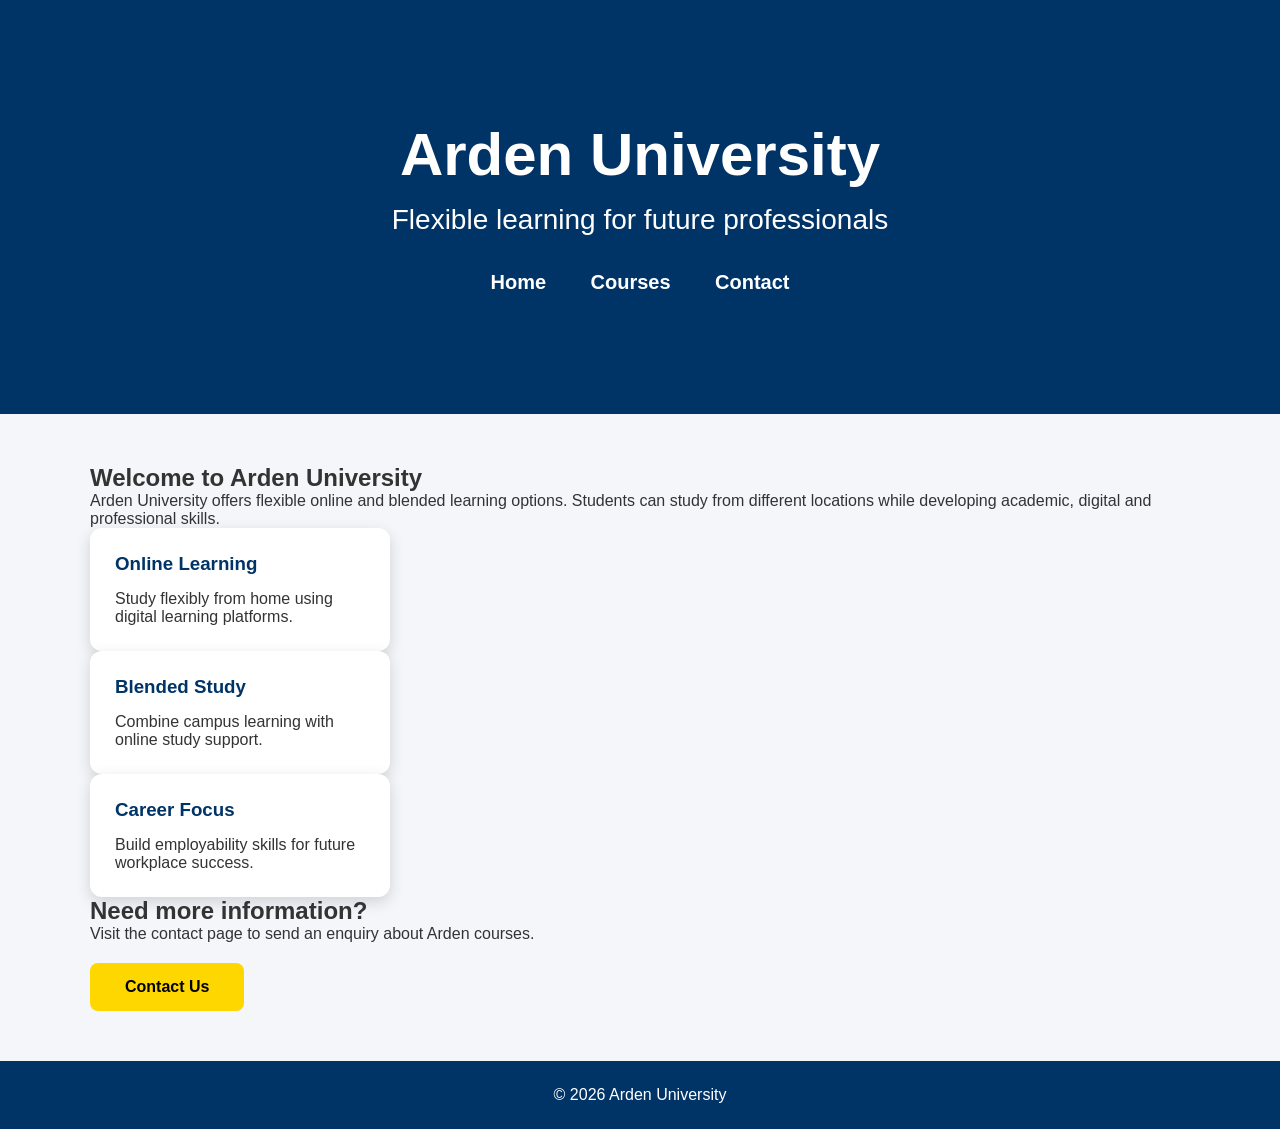
<file: index.html>
<!DOCTYPE html>
<html lang="en">

<head>
    <meta charset="UTF-8">
    <meta name="viewport" content="width=device-width, initial-scale=1.0">
    <title>Arden University</title>
    <link rel="stylesheet" href="style.css">
</head>

<body>

    <header class="hero">
        <h1>Arden University</h1>
        <p>Flexible learning for future professionals</p>

        <nav>
            <a href="index.html">Home</a>
            <a href="courses.html">Courses</a>
            <a href="contact.html">Contact</a>
        </nav>
    </header>

    <main>

        <section class="welcome">
            <h2>Welcome to Arden University</h2>
            <p>
                Arden University offers flexible online and blended learning options.
                Students can study from different locations while developing academic,
                digital and professional skills.
            </p>
        </section>

        <section class="cards">
            <div class="card">
                <h3>Online Learning</h3>
                <p>Study flexibly from home using digital learning platforms.</p>
            </div>

            <div class="card">
                <h3>Blended Study</h3>
                <p>Combine campus learning with online study support.</p>
            </div>

            <div class="card">
                <h3>Career Focus</h3>
                <p>Build employability skills for future workplace success.</p>
            </div>
        </section>

        <section class="contact-box">
            <h2>Need more information?</h2>
            <p>Visit the contact page to send an enquiry about Arden courses.</p>
            <a class="button" href="contact.html">Contact Us</a>
        </section>

    </main>

    <footer>
        <p>© 2026 Arden University</p>
    </footer>

</body>

</html>
</file>
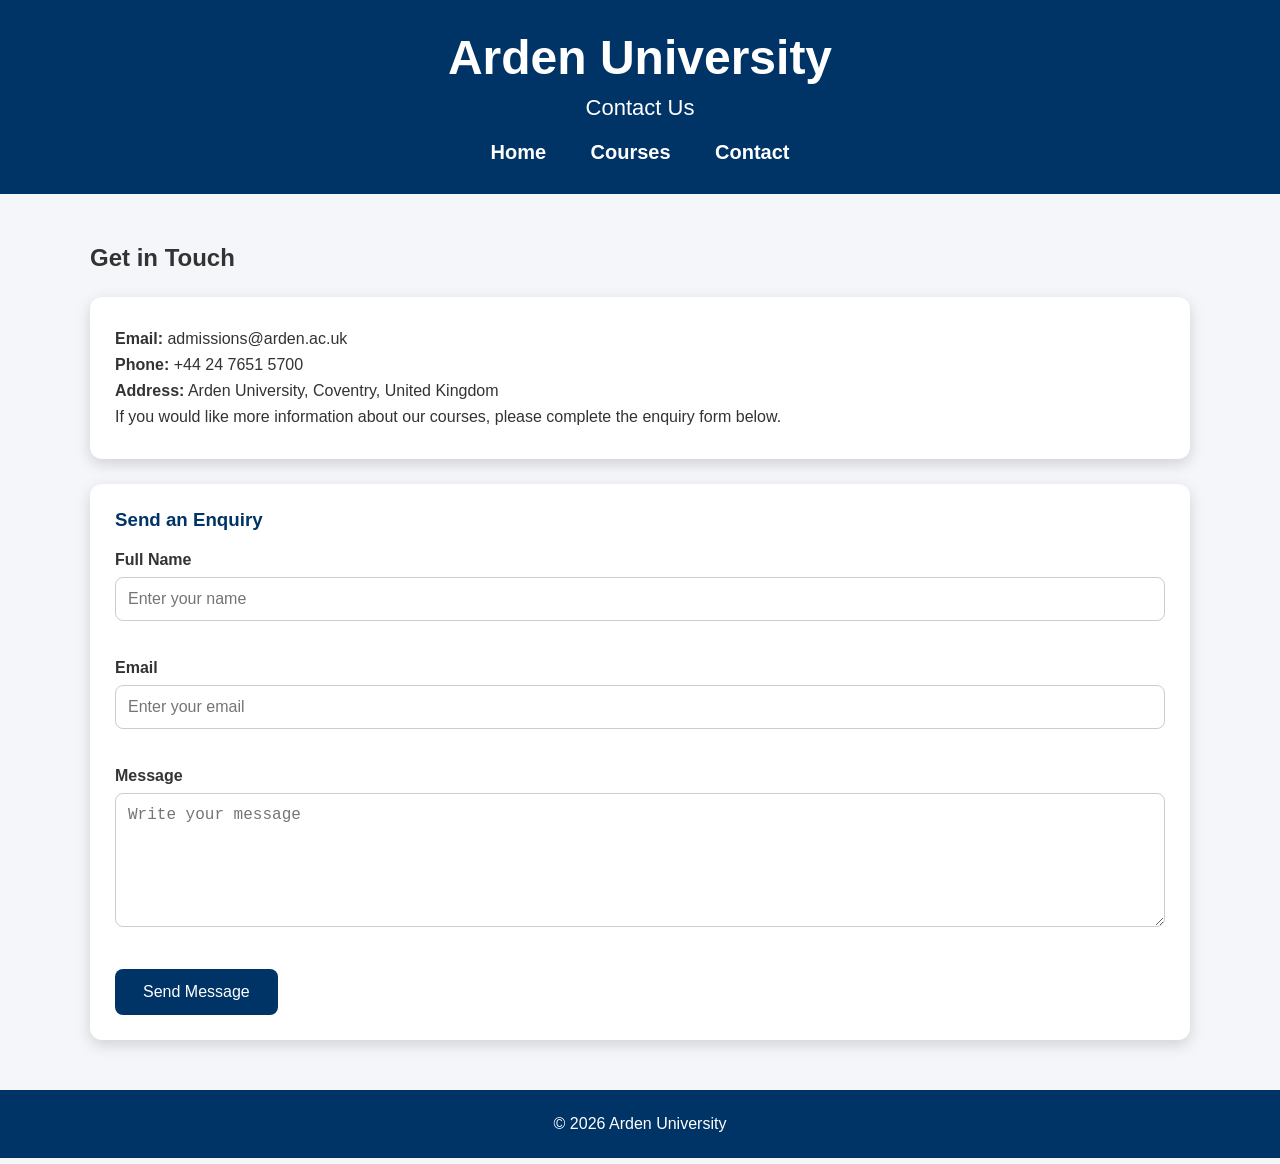
<file: contact.html>
<!DOCTYPE html>
<html lang="en">

<head>
    <meta charset="UTF-8">
    <meta name="viewport" content="width=device-width, initial-scale=1.0">
    <title>Contact - Arden University</title>
    <link rel="stylesheet" href="style.css">
</head>

<body>

    <header>
        <h1>Arden University</h1>
        <p>Contact Us</p>

        <nav>
            <a href="index.html">Home</a>
            <a href="courses.html">Courses</a>
            <a href="contact.html">Contact</a>
        </nav>
    </header>

    <main>

        <h2>Get in Touch</h2>

        <div class="course-card">

            <p><strong>Email:</strong> admissions@arden.ac.uk</p>

            <p><strong>Phone:</strong> +44 24 7651 5700</p>

            <p><strong>Address:</strong> Arden University, Coventry, United Kingdom</p>

            <p>
                If you would like more information about our courses,
                please complete the enquiry form below.
            </p>

        </div>

        <div class="course-card">

            <h3>Send an Enquiry</h3>

            <form>

                <label>Full Name</label><br>
                <input type="text" placeholder="Enter your name"><br><br>

                <label>Email</label><br>
                <input type="email" placeholder="Enter your email"><br><br>

                <label>Message</label><br>
                <textarea rows="6" placeholder="Write your message"></textarea><br><br>

                <button type="submit">Send Message</button>

            </form>

        </div>

    </main>

    <footer>
        <p>© 2026 Arden University</p>
    </footer>

</body>

</html>
</file>
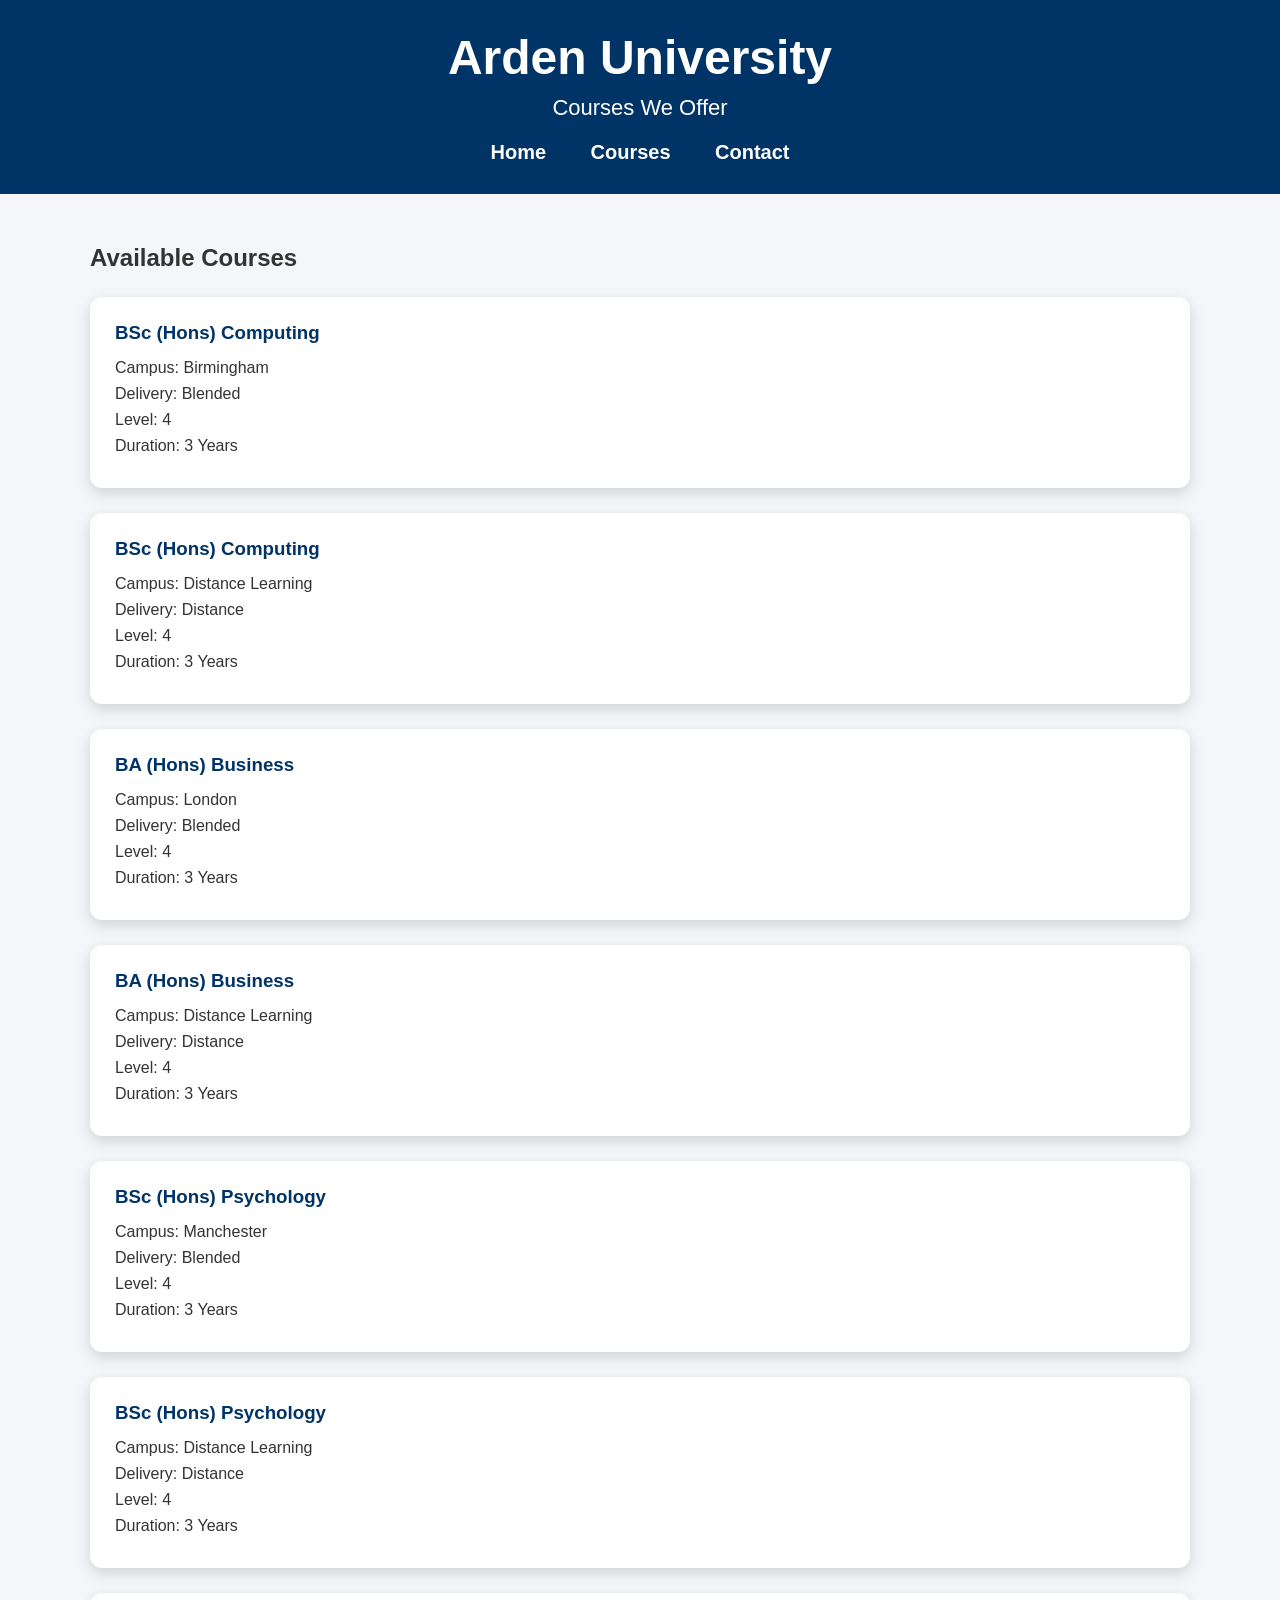
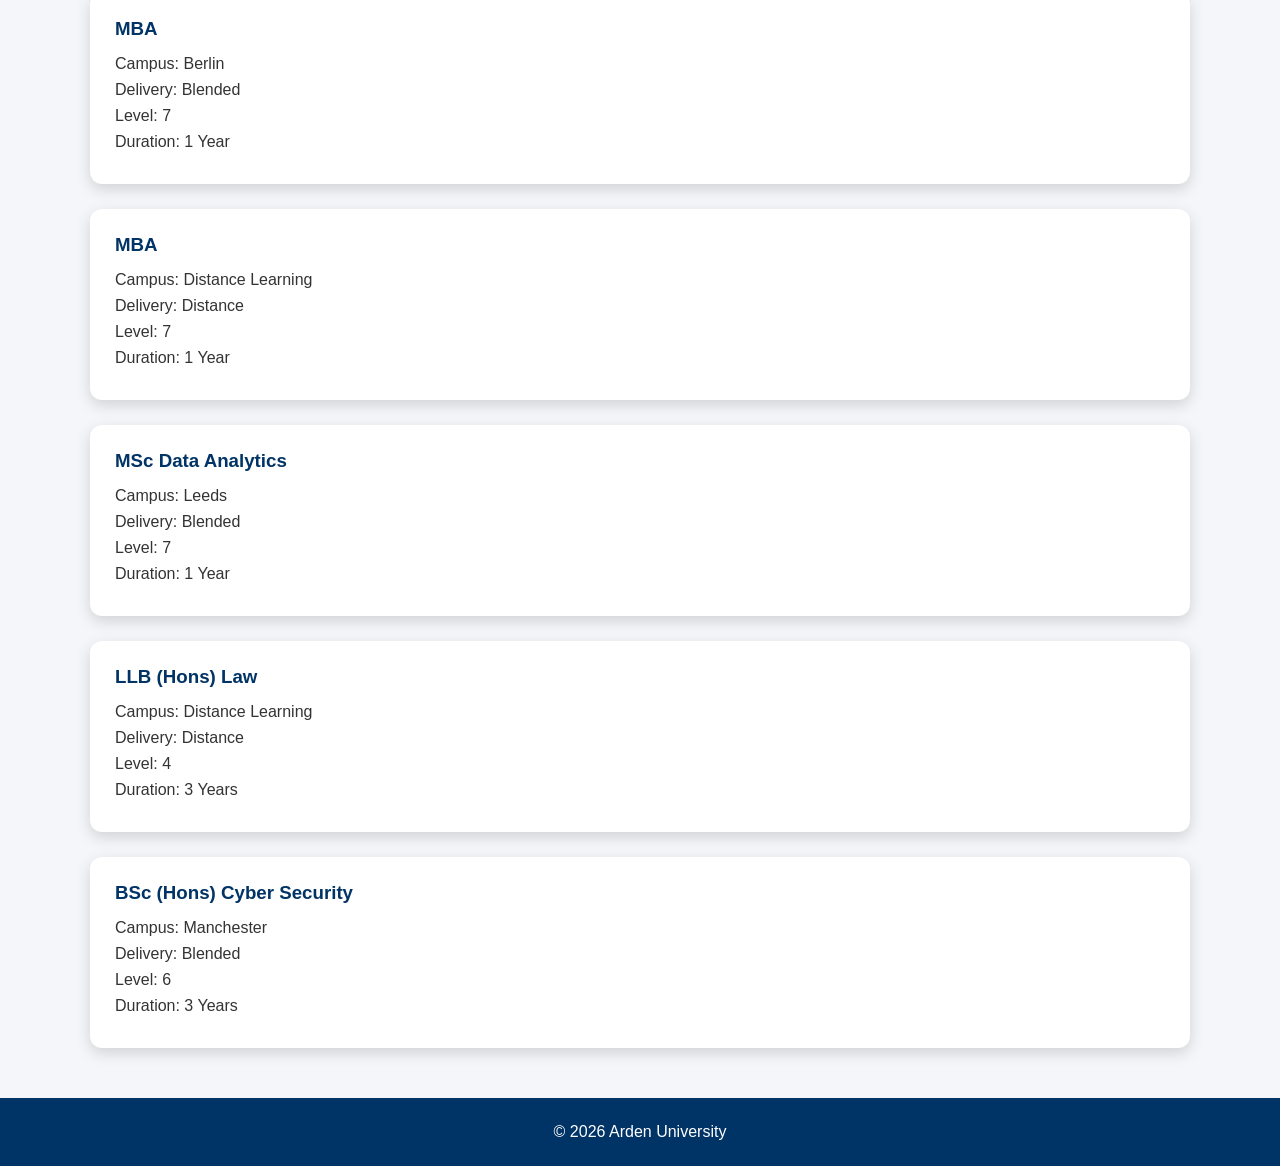
<file: courses.html>
<!DOCTYPE html>
<html lang="en">

<head>
    <meta charset="UTF-8">
    <meta name="viewport" content="width=device-width, initial-scale=1.0">
    <title>Courses - Arden University</title>
    <link rel="stylesheet" href="style.css">
</head>

<body>

    <header>
        <h1>Arden University</h1>
        <p>Courses We Offer</p>

        <nav>
            <a href="index.html">Home</a>
            <a href="courses.html">Courses</a>
            <a href="contact.html">Contact</a>
        </nav>
    </header>

    <main>

        <h2>Available Courses</h2>

        <div class="course-card">
            <h3>BSc (Hons) Computing</h3>
            <p>Campus: Birmingham</p>
            <p>Delivery: Blended</p>
            <p>Level: 4</p>
            <p>Duration: 3 Years</p>
        </div>

        <div class="course-card">
            <h3>BSc (Hons) Computing</h3>
            <p>Campus: Distance Learning</p>
            <p>Delivery: Distance</p>
            <p>Level: 4</p>
            <p>Duration: 3 Years</p>
        </div>

        <div class="course-card">
            <h3>BA (Hons) Business</h3>
            <p>Campus: London</p>
            <p>Delivery: Blended</p>
            <p>Level: 4</p>
            <p>Duration: 3 Years</p>
        </div>

        <div class="course-card">
            <h3>BA (Hons) Business</h3>
            <p>Campus: Distance Learning</p>
            <p>Delivery: Distance</p>
            <p>Level: 4</p>
            <p>Duration: 3 Years</p>
        </div>

        <div class="course-card">
            <h3>BSc (Hons) Psychology</h3>
            <p>Campus: Manchester</p>
            <p>Delivery: Blended</p>
            <p>Level: 4</p>
            <p>Duration: 3 Years</p>
        </div>

        <div class="course-card">
            <h3>BSc (Hons) Psychology</h3>
            <p>Campus: Distance Learning</p>
            <p>Delivery: Distance</p>
            <p>Level: 4</p>
            <p>Duration: 3 Years</p>
        </div>

        <div class="course-card">
            <h3>MBA</h3>
            <p>Campus: Berlin</p>
            <p>Delivery: Blended</p>
            <p>Level: 7</p>
            <p>Duration: 1 Year</p>
        </div>

        <div class="course-card">
            <h3>MBA</h3>
            <p>Campus: Distance Learning</p>
            <p>Delivery: Distance</p>
            <p>Level: 7</p>
            <p>Duration: 1 Year</p>
        </div>

        <div class="course-card">
            <h3>MSc Data Analytics</h3>
            <p>Campus: Leeds</p>
            <p>Delivery: Blended</p>
            <p>Level: 7</p>
            <p>Duration: 1 Year</p>
        </div>

        <div class="course-card">
            <h3>LLB (Hons) Law</h3>
            <p>Campus: Distance Learning</p>
            <p>Delivery: Distance</p>
            <p>Level: 4</p>
            <p>Duration: 3 Years</p>
        </div>

        <div class="course-card">
            <h3>BSc (Hons) Cyber Security</h3>
            <p>Campus: Manchester</p>
            <p>Delivery: Blended</p>
            <p>Level: 6</p>
            <p>Duration: 3 Years</p>
        </div>

    </main>

    <footer>
        <p>© 2026 Arden University</p>
    </footer>

</body>

</html>
</file>
<file: style.css>
* {
    margin: 0;
    padding: 0;
    box-sizing: border-box;
}

body {
    font-family: Arial, Helvetica, sans-serif;
    background: #f4f6f9;
    color: #333;
}

/* HERO SECTION */
.hero {
    background-image:
        linear-gradient(rgba(0, 51, 102, 0.65), rgba(0, 51, 102, 0.65)),
        url("https://images.unsplash.com/photo-1562774053-701939374585?w=1600");
    background-size: cover;
    background-position: center;
    background-repeat: no-repeat;
    color: white;
    text-align: center;
    padding: 120px 20px;
}

.hero h1 {
    font-size: 60px;
    margin-bottom: 15px;
}

.hero p {
    font-size: 28px;
    margin-bottom: 35px;
}

/* NORMAL HEADER */
header {
    background: #003366;
    color: white;
    text-align: center;
    padding: 30px 20px;
}

header h1 {
    font-size: 48px;
    margin-bottom: 10px;
}

header p {
    font-size: 22px;
    margin-bottom: 20px;
}

/* NAVIGATION */
nav {
    margin-top: 20px;
}

nav a {
    color: white;
    text-decoration: none;
    margin: 0 20px;
    font-size: 20px;
    font-weight: bold;
}

nav a:hover {
    color: gold;
}

/* MAIN */
main {
    width: 90%;
    max-width: 1100px;
    margin: 50px auto;
}

/* COURSE CARDS */
.course-card {
    background: white;
    padding: 25px;
    margin: 25px auto;
    border-radius: 12px;
    box-shadow: 0 5px 15px rgba(0, 0, 0, 0.15);
}

.course-card h3 {
    color: #003366;
    margin-bottom: 15px;
}

.course-card p {
    margin: 8px 0;
}

/* HOME PAGE CARDS */
.card-container {
    display: flex;
    gap: 25px;
    justify-content: center;
    flex-wrap: wrap;
    margin-top: 40px;
}

.card {
    background: white;
    width: 300px;
    padding: 25px;
    border-radius: 12px;
    box-shadow: 0 5px 15px rgba(0, 0, 0, 0.15);
}

.card h3 {
    color: #003366;
    margin-bottom: 15px;
}

/* BUTTON */
.button {
    display: inline-block;
    background: gold;
    color: black;
    text-decoration: none;
    padding: 15px 35px;
    border-radius: 8px;
    font-weight: bold;
    margin-top: 20px;
}

.button:hover {
    background: orange;
}

/* IMAGE */
.campus-image {
    width: 100%;
    border-radius: 12px;
    margin-top: 30px;
}

/* FOOTER */
footer {
    background: #003366;
    color: white;
    text-align: center;
    padding: 25px;
    margin-top: 50px;
}

form {
    margin-top: 20px;
}

label {
    font-weight: bold;
}

input,
textarea {
    width: 100%;
    padding: 12px;
    margin-top: 8px;
    margin-bottom: 20px;
    border: 1px solid #ccc;
    border-radius: 8px;
    font-size: 16px;
}

textarea {
    resize: vertical;
}

button {
    background: #003366;
    color: white;
    border: none;
    padding: 14px 28px;
    font-size: 16px;
    border-radius: 8px;
    cursor: pointer;
    transition: 0.3s;
}

button:hover {
    background: #00509e;
}
</file>
